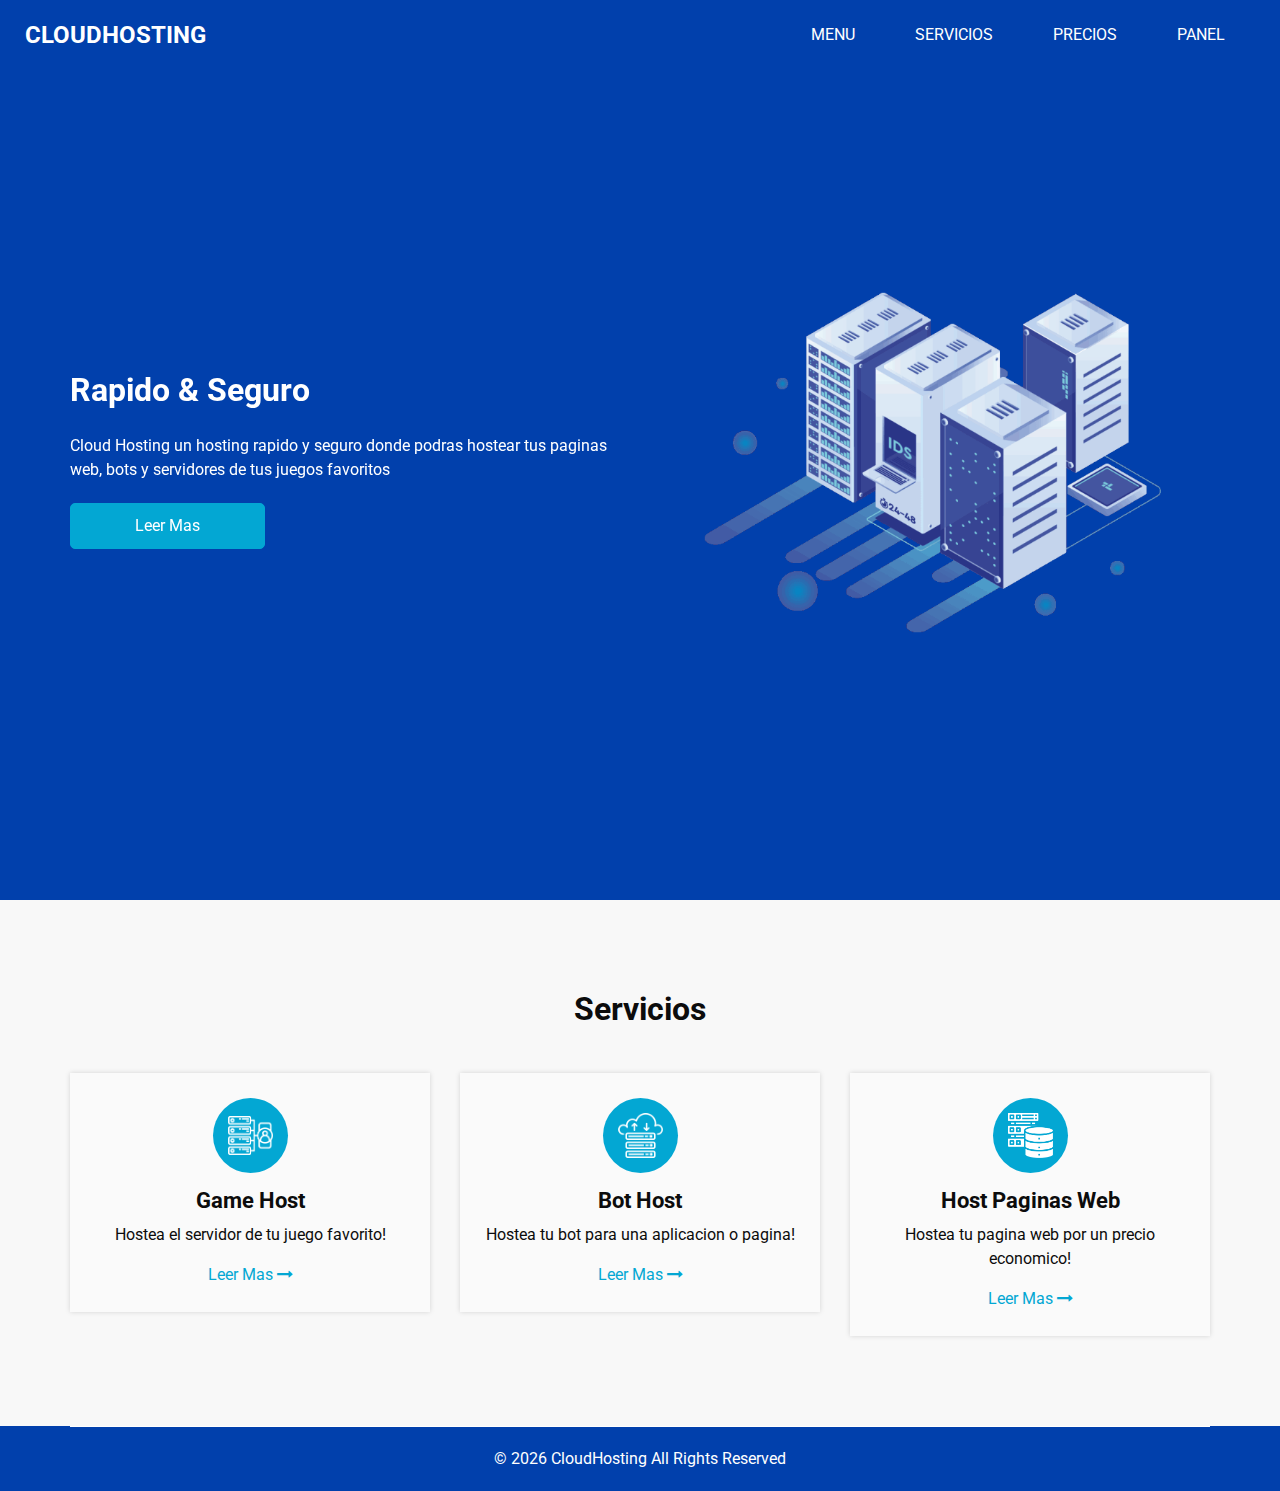
<file: index.html>
<!DOCTYPE html>
<html>

<head>
  <meta charset="utf-8" />
  <meta http-equiv="X-UA-Compatible" content="IE=edge" />
  <meta name="viewport" content="width=device-width, initial-scale=1, shrink-to-fit=no" />
  <link rel="icon" href="images/fevicon.png" type="image/gif" />
  <meta name="keywords" content="" />
  <meta name="description" content="Cloud Hosting un hosting rapido y seguro donde podras hostear tus paginas web, bots y servidores de tus juegos favoritos" />
  <meta name="author" content="" />
  <title>CloudHosting | Inicio</title>
  <link rel="stylesheet" type="text/css" href="css/bootstrap.css" />
  <link href="https://fonts.googleapis.com/css2?family=Roboto:wght@400;500;700;900&display=swap" rel="stylesheet">
  <link href="css/font-awesome.min.css" rel="stylesheet" />
  <link href="css/style.css" rel="stylesheet" />
  <link href="css/responsive.css" rel="stylesheet" />
</head>

<body>
  <div class="hero_area">
    <header class="header_section">
      <div class="container-fluid">
        <nav class="navbar navbar-expand-lg custom_nav-container ">
          <a class="navbar-brand" href="/">
            <span>CloudHosting</span>
          </a>
          <button class="navbar-toggler" type="button" data-toggle="collapse" data-target="#navbarSupportedContent" aria-controls="navbarSupportedContent" aria-expanded="false" aria-label="Toggle navigation">
            <span class=""> </span>
          </button>
          <div class="collapse navbar-collapse" id="navbarSupportedContent">
            <ul class="navbar-nav  ml-auto">
              <li class="nav-item active">
                <a class="nav-link" href="/">Menu <span class="sr-only">(current)</span></a>
              </li>
              <li class="nav-item">
                <a class="nav-link" href="service.html">Servicios</a>
              </li>
              <li class="nav-item">
                <a class="nav-link" href="https://billing.cloud-hosting.gq/cart.php">Precios</a>
				<li class="nav-item">
                <a class="nav-link" href="https://panel.cloud-hosting.gq">Panel</a>
              </li>
            </ul>
          </div>
        </nav>
      </div>
    </header>
    <section class="slider_section ">
      <div id="customCarousel1" class="carousel slide" data-ride="carousel">
        <div class="carousel-inner">
          <div class="carousel-item active">
            <div class="container ">
              <div class="row">
                <div class="col-md-6">
                  <div class="detail-box">
                    <h1>
                      Rapido & Seguro <br>
                    </h1>
                    <p>
                      Cloud Hosting un hosting rapido y seguro donde podras hostear tus paginas web, bots y servidores de tus juegos favoritos</p>
                    <div class="btn-box">
                      <a href="service.html" class="btn-1">
                        Leer Mas
                      </a>
                    </div>
                  </div>
                </div>
                <div class="col-md-6">
                  <div class="row">
                    <div class=" col-lg-10 mx-auto">
                      <div class="img-box">
                        <img src="images/servers.gif" alt="">
                      </div>
                    </div>
                  </div>
                </div>
              </div>
            </div>
          </div>
        </div>
      </div>
    </section>
  </div>
  <section class="service_section layout_padding">
    <div class="container">
      <div class="heading_container heading_center">
        <h2>
          Servicios
        </h2>
      </div>
    </div>
    <div class="container ">
      <div class="row">
        <div class="col-md-6 col-lg-4">
          <div class="box">
            <div class="img-box">
              <img src="images/s1.png" alt="">
            </div>
            <div class="detail-box">
              <h4>
                Game Host
              </h4>
              <p>
                Hostea el servidor de tu juego favorito!
              </p>
              <a href="https://billing.cloud-hosting.gq/cart.php">
                Leer Mas
                <i class="fa fa-long-arrow-right" aria-hidden="true"></i>

              </a>
            </div>
          </div>
        </div>
        <div class="col-md-6 col-lg-4">
          <div class="box ">
            <div class="img-box">
              <img src="images/s2.png" alt="">
            </div>
            <div class="detail-box">
              <h4>
                Bot Host
              </h4>
              <p>
                Hostea tu bot para una aplicacion o pagina!
              </p>
              <a href="https://billing.cloud-hosting.gq/cart.php?gid=1">
                Leer Mas
                <i class="fa fa-long-arrow-right" aria-hidden="true"></i>
              </a>
            </div>
          </div>
        </div>
        <div class="col-md-6 col-lg-4">
          <div class="box ">
            <div class="img-box">
              <img src="images/s5.png" alt="">
            </div>
            <div class="detail-box">
              <h4>
                Host Paginas Web
              </h4>
              <p>
                Hostea tu pagina web por un precio economico!
              </p>
              <a href="https://discord.gg/RYvuRJjNAx">
                Leer Mas
                <i class="fa fa-long-arrow-right" aria-hidden="true"></i>
              </a>
            </div>
          </div>
        </div>
      </div>
    </div>
  </section>
  <footer class="footer_section">
    <div class="container">
      <p>
        &copy; <span id="displayYear"></span> CloudHosting All Rights Reserved
      </p>
    </div>
  </footer>
  <script src="js/jquery-3.4.1.min.js"></script>
  <script src="js/custom.js"></script>
  <script src="js/bootstrap.js"></script>
</body>

</html>
</file>
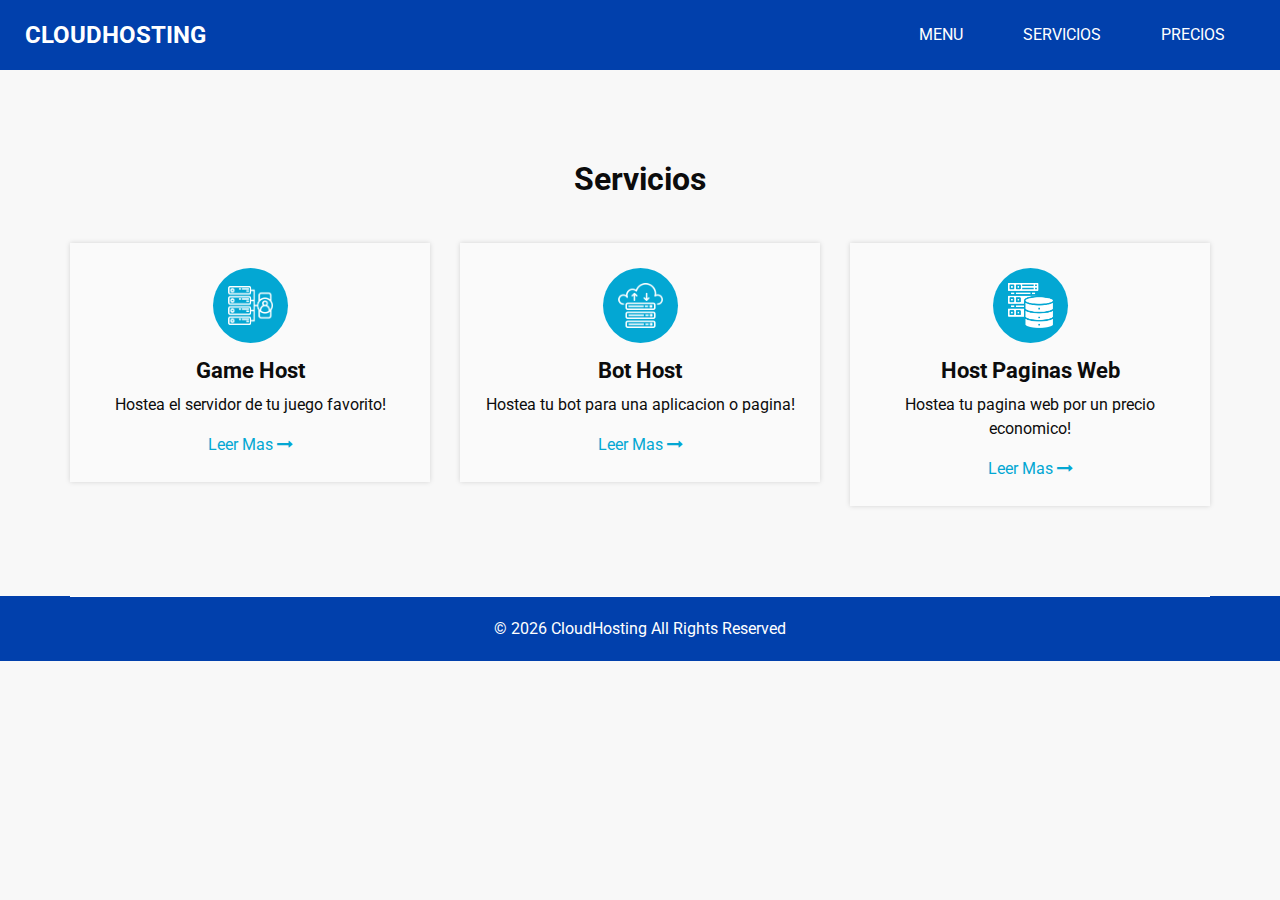
<file: service.html>
<!DOCTYPE html>
<html>

<head>
  <meta charset="utf-8" />
  <meta http-equiv="X-UA-Compatible" content="IE=edge" />
  <meta name="viewport" content="width=device-width, initial-scale=1, shrink-to-fit=no" />
  <link rel="icon" href="images/fevicon.png" type="image/gif" />
  <meta name="keywords" content="" />
  <meta name="description" content="" />
  <meta name="author" content="" />
  <title>CloudHosting | Services</title>
  <link rel="stylesheet" type="text/css" href="css/bootstrap.css" />
  <link href="https://fonts.googleapis.com/css2?family=Roboto:wght@400;500;700;900&display=swap" rel="stylesheet">
  <link href="css/font-awesome.min.css" rel="stylesheet" />
  <link href="css/style.css" rel="stylesheet" />
  <link href="css/responsive.css" rel="stylesheet" />

</head>

<body class="sub_page">

  <div class="hero_area">
    <header class="header_section">
      <div class="container-fluid">
        <nav class="navbar navbar-expand-lg custom_nav-container ">
          <a class="navbar-brand" href="/">
            <span>CloudHosting</span>
          </a>
          <button class="navbar-toggler" type="button" data-toggle="collapse" data-target="#navbarSupportedContent" aria-controls="navbarSupportedContent" aria-expanded="false" aria-label="Toggle navigation">
            <span class=""> </span>
          </button>
          <div class="collapse navbar-collapse" id="navbarSupportedContent">
            <ul class="navbar-nav  ml-auto">
              <li class="nav-item active">
                <a class="nav-link" href="/">Menu <span class="sr-only">(current)</span></a>
              </li>
              <li class="nav-item">
                <a class="nav-link" href="service.html">Servicios</a>
              </li>
              <li class="nav-item">
                <a class="nav-link" href="https://billing.cloud-hosting.gq/cart.php">Precios</a>
              </li>
            </ul>
          </div>
        </nav>
      </div>
    </header>
  </div>
  <section class="service_section layout_padding">
    <div class="container">
      <div class="heading_container heading_center">
        <h2>
          Servicios
        </h2>
      </div>
    </div>
    <div class="container ">
      <div class="row">
        <div class="col-md-6 col-lg-4">
          <div class="box ">
            <div class="img-box">
              <img src="images/s1.png" alt="">
            </div>
            <div class="detail-box">
              <h4>
                Game Host
              </h4>
              <p>
                Hostea el servidor de tu juego favorito!
              </p>
              <a href="https://billing.cloud-hosting.gq/cart.php">
                Leer Mas
                <i class="fa fa-long-arrow-right" aria-hidden="true"></i>
              </a>
            </div>
          </div>
        </div>
        <div class="col-md-6 col-lg-4">
          <div class="box ">
            <div class="img-box">
              <img src="images/s2.png" alt="">
            </div>
            <div class="detail-box">
              <h4>
                Bot Host
              </h4>
              <p>
                Hostea tu bot para una aplicacion o pagina!
              </p>
              <a href="https://billing.cloud-hosting.gq/cart.php?gid=1">
                Leer Mas
                <i class="fa fa-long-arrow-right" aria-hidden="true"></i>
              </a>
            </div>
          </div>
        </div>
        <div class="col-md-6 col-lg-4">
          <div class="box ">
            <div class="img-box">
              <img src="images/s5.png" alt="">
            </div>
            <div class="detail-box">
              <h4>
                Host Paginas Web
              </h4>
              <p>
                Hostea tu pagina web por un precio economico!
              </p>
              <a href="https://discord.gg/tY2MkxDC">
                Leer Mas
                <i class="fa fa-long-arrow-right" aria-hidden="true"></i>
              </a>
            </div>
          </div>
        </div>
      </div>
    </div>
  </section>
  <footer class="footer_section">
    <div class="container">
      <p>
        &copy; <span id="displayYear"></span> CloudHosting All Rights Reserved
      </p>
    </div>
  </footer>
  <script src="js/jquery-3.4.1.min.js"></script>
  <script src="js/custom.js"></script>
  <script src="js/bootstrap.js"></script>

</body>

</html>
</file>
<file: css/style.css>
body {
  font-family: "Roboto", sans-serif;
  color: #0c0c0c;
  background-color: #f8f8f8;
  overflow-x: hidden;
}

.layout_padding {
  padding: 90px 0;
}

.layout_padding2 {
  padding: 75px 0;
}

.layout_padding2-top {
  padding-top: 75px;
}

.layout_padding2-bottom {
  padding-bottom: 75px;
}

.layout_padding-top {
  padding-top: 90px;
}

.layout_padding-bottom {
  padding-bottom: 90px;
}

.heading_container {
  display: -webkit-box;
  display: -ms-flexbox;
  display: flex;
  -webkit-box-orient: vertical;
  -webkit-box-direction: normal;
      -ms-flex-direction: column;
          flex-direction: column;
  -webkit-box-align: start;
      -ms-flex-align: start;
          align-items: flex-start;
}

.heading_container h2 {
  position: relative;
  font-weight: bold;
  margin: 0;
}

.heading_container.heading_center {
  -webkit-box-align: center;
      -ms-flex-align: center;
          align-items: center;
  text-align: center;
}

.heading_container p {
  margin-top: 10px;
  margin-bottom: 0;
}

.container_border_style {
  position: relative;
  padding: 20px;
}

.container_border_style::before, .container_border_style::after {
  content: "";
  position: absolute;
  top: 50%;
  width: 3px;
  height: 90px;
  background-color: #03a7d3;
  -webkit-transform: translateY(-50%);
          transform: translateY(-50%);
}

.container_border_style::before {
  left: 0;
}

.container_border_style::after {
  right: 0;
}

a,
a:hover,
a:focus {
  text-decoration: none;
}

a:hover,
a:focus {
  color: initial;
}

.btn,
.btn:focus {
  outline: none !important;
  -webkit-box-shadow: none;
          box-shadow: none;
}

/*header section*/
.hero_area {
  position: relative;
  background-color: #0140ac;
  min-height: 100vh;
  display: -webkit-box;
  display: -ms-flexbox;
  display: flex;
  -webkit-box-orient: vertical;
  -webkit-box-direction: normal;
      -ms-flex-direction: column;
          flex-direction: column;
}

.sub_page .hero_area {
  min-height: auto;
}

.header_section .container-fluid {
  padding-right: 25px;
  padding-left: 25px;
}

.navbar-brand span {
  font-weight: bold;
  color: #ffffff;
  font-size: 24px;
  text-transform: uppercase;
}

.custom_nav-container {
  padding: 10px 0;
}

.custom_nav-container .navbar-nav .nav-item .nav-link {
  padding: 3px 15px;
  margin: 10px 15px;
  color: #ffffff;
  text-align: center;
  text-transform: uppercase;
}

.custom_nav-container .nav_search-btn {
  width: 35px;
  height: 35px;
  padding: 0;
  border: none;
  color: #ffffff;
  margin: 0 20px;
}

.custom_nav-container .navbar-toggler {
  outline: none;
}

.custom_nav-container .navbar-toggler {
  padding: 0;
  width: 37px;
  height: 42px;
  -webkit-transition: all 0.3s;
  transition: all 0.3s;
}

.custom_nav-container .navbar-toggler span {
  display: block;
  width: 35px;
  height: 4px;
  background-color: #ffffff;
  margin: 7px 0;
  -webkit-transition: all 0.3s;
  transition: all 0.3s;
  position: relative;
  border-radius: 5px;
  transition: all 0.3s;
}

.custom_nav-container .navbar-toggler span::before, .custom_nav-container .navbar-toggler span::after {
  content: "";
  position: absolute;
  left: 0;
  height: 100%;
  width: 100%;
  background-color: #ffffff;
  top: -10px;
  border-radius: 5px;
  -webkit-transition: all 0.3s;
  transition: all 0.3s;
}

.custom_nav-container .navbar-toggler span::after {
  top: 10px;
}

.custom_nav-container .navbar-toggler[aria-expanded="true"] {
  -webkit-transform: rotate(360deg);
          transform: rotate(360deg);
}

.custom_nav-container .navbar-toggler[aria-expanded="true"] span {
  -webkit-transform: rotate(45deg);
          transform: rotate(45deg);
}

.custom_nav-container .navbar-toggler[aria-expanded="true"] span::before, .custom_nav-container .navbar-toggler[aria-expanded="true"] span::after {
  -webkit-transform: rotate(90deg);
          transform: rotate(90deg);
  top: 0;
}

.custom_nav-container .navbar-toggler[aria-expanded="true"] .s-1 {
  -webkit-transform: rotate(45deg);
          transform: rotate(45deg);
  margin: 0;
  margin-bottom: -4px;
}

.custom_nav-container .navbar-toggler[aria-expanded="true"] .s-2 {
  display: none;
}

.custom_nav-container .navbar-toggler[aria-expanded="true"] .s-3 {
  -webkit-transform: rotate(-45deg);
          transform: rotate(-45deg);
  margin: 0;
  margin-top: -4px;
}

.custom_nav-container .navbar-toggler[aria-expanded="false"] .s-1,
.custom_nav-container .navbar-toggler[aria-expanded="false"] .s-2,
.custom_nav-container .navbar-toggler[aria-expanded="false"] .s-3 {
  -webkit-transform: none;
          transform: none;
}

.quote_btn-container {
  display: -webkit-box;
  display: -ms-flexbox;
  display: flex;
  -webkit-box-align: center;
      -ms-flex-align: center;
          align-items: center;
}

.quote_btn-container a {
  color: #ffffff;
  text-transform: uppercase;
}

.quote_btn-container a span {
  margin-left: 5px;
}

/*end header section*/
/* slider section */
.slider_section {
  -webkit-box-flex: 1;
      -ms-flex: 1;
          flex: 1;
  display: -webkit-box;
  display: -ms-flexbox;
  display: flex;
  -webkit-box-align: center;
      -ms-flex-align: center;
          align-items: center;
  padding-top: 45px;
  padding-bottom: 90px;
}

.slider_section .row {
  -webkit-box-align: center;
      -ms-flex-align: center;
          align-items: center;
}

.slider_section #customCarousel1 {
  width: 100%;
  position: unset;
}

.slider_section .detail-box {
  color: #ffffff;
}

.slider_section .detail-box h1 {
  font-weight: bold;
  margin-bottom: 25px;
  font-size: 2rem;
}

.slider_section .detail-box h1 span {
  font-size: 3rem;
  color: #03a7d3;
}

.slider_section .detail-box .btn-box {
  display: -webkit-box;
  display: -ms-flexbox;
  display: flex;
  margin: 0 -5px;
}

.slider_section .detail-box a {
  margin: 5px;
  width: 195px;
  text-align: center;
}

.slider_section .detail-box .btn-1 {
  display: inline-block;
  padding: 10px 15px;
  background-color: #03a7d3;
  color: #ffffff;
  border-radius: 5px;
  border: 1px solid #03a7d3;
  -webkit-transition: all .3s;
  transition: all .3s;
}

.slider_section .detail-box .btn-1:hover {
  background-color: transparent;
  color: #03a7d3;
}

.slider_section .detail-box .btn-2 {
  display: inline-block;
  padding: 10px 15px;
  background-color: #ff4646;
  color: #ffffff;
  border-radius: 5px;
  border: 1px solid #ff4646;
  -webkit-transition: all .3s;
  transition: all .3s;
}

.slider_section .detail-box .btn-2:hover {
  background-color: transparent;
  color: #ff4646;
}

.slider_section .img-box img {
  width: 100%;
}

.slider_section .carousel_btn-box {
  position: absolute;
  bottom: 0;
  left: 0;
  display: -webkit-box;
  display: -ms-flexbox;
  display: flex;
  -webkit-box-pack: justify;
      -ms-flex-pack: justify;
          justify-content: space-between;
  width: 100%;
  height: 50px;
  z-index: 3;
  font-size: 22px;
}

.slider_section .carousel_btn-box .carousel-control-prev,
.slider_section .carousel_btn-box .carousel-control-next {
  position: unset;
  width: 50px;
  height: 50px;
  background-color: #03a7d3;
  opacity: 1;
  font-size: 28px;
  -webkit-transition: all .3s;
  transition: all .3s;
}

.slider_section .carousel_btn-box .carousel-control-prev:hover,
.slider_section .carousel_btn-box .carousel-control-next:hover {
  background-color: #ffffff;
  color: #000000;
}

.about_section .row {
  -webkit-box-align: center;
      -ms-flex-align: center;
          align-items: center;
}

.about_section .img-box img {
  max-width: 100%;
}

.about_section .detail-box p {
  color: #999;
  margin-top: 15px;
}

.about_section .detail-box a {
  display: inline-block;
  padding: 10px 45px;
  background-color: #ff4646;
  color: #ffffff;
  border-radius: 5px;
  border: 1px solid #ff4646;
  -webkit-transition: all .3s;
  transition: all .3s;
  margin-top: 15px;
}

.about_section .detail-box a:hover {
  background-color: transparent;
  color: #ff4646;
}

.service_section {
  position: relative;
}

.service_section .box {
  margin-top: 45px;
  display: -webkit-box;
  display: -ms-flexbox;
  display: flex;
  -webkit-box-orient: vertical;
  -webkit-box-direction: normal;
      -ms-flex-direction: column;
          flex-direction: column;
  -webkit-box-align: center;
      -ms-flex-align: center;
          align-items: center;
  text-align: center;
  padding: 25px;
  background-color: #fafafa;
  -webkit-box-shadow: 0 0 5px 0 rgba(0, 0, 0, 0.15);
          box-shadow: 0 0 5px 0 rgba(0, 0, 0, 0.15);
}

.service_section .box .img-box {
  width: 75px;
  height: 75px;
  background-color: #03a7d3;
  border-radius: 100%;
  display: -webkit-box;
  display: -ms-flexbox;
  display: flex;
  -webkit-box-pack: center;
      -ms-flex-pack: center;
          justify-content: center;
  -webkit-box-align: center;
      -ms-flex-align: center;
          align-items: center;
  -webkit-transition: all .2s;
  transition: all .2s;
  padding: 10px;
}

.service_section .box .img-box img {
  width: 100%;
  max-width: 45px;
  max-height: 45px;
}

.service_section .box .detail-box {
  margin-top: 15px;
}

.service_section .box .detail-box h4 {
  font-weight: bold;
  font-size: 22px;
}

.service_section .box .detail-box a {
  color: #03a7d3;
}

.service_section .box .detail-box a:hover {
  color: #ff4646;
}

.service_section .box:hover .img-box {
  background-color: #ff4646;
}

.server_section {
  background: linear-gradient(110deg, transparent 25%, #020230 25%);
  padding: 55px 0;
  color: #ffffff;
}

.server_section .row {
  -webkit-box-align: center;
      -ms-flex-align: center;
          align-items: center;
}

.server_section .img-box {
  position: relative;
}

.server_section .img-box img {
  width: 100%;
}

.server_section .img-box .play_btn {
  position: absolute;
  top: 50%;
  left: 50%;
  display: -webkit-box;
  display: -ms-flexbox;
  display: flex;
  -webkit-box-align: center;
      -ms-flex-align: center;
          align-items: center;
  -webkit-box-pack: center;
      -ms-flex-pack: center;
          justify-content: center;
  width: 65px;
  height: 65px;
  -webkit-transform: translate(-50%, -50%);
          transform: translate(-50%, -50%);
  border: none;
}

.server_section .img-box .play_btn button {
  background-color: transparent;
  border: none;
  background-color: #03a7d3;
  color: #ffffff;
  width: 100%;
  height: 100%;
  border-radius: 100%;
  position: relative;
  z-index: 3;
  outline: none;
}

.server_section .img-box .play_btn:before, .server_section .img-box .play_btn:after {
  content: "";
  width: 100%;
  height: 100%;
  position: absolute;
  top: 50%;
  left: 50%;
  background-color: #03a7d3;
  opacity: 1;
  border-radius: 100%;
  -webkit-transform: translate(-50%, -50%);
          transform: translate(-50%, -50%);
}

.server_section .img-box .play_btn:before {
  z-index: 2;
  -webkit-animation: before-animation 1500ms infinite;
          animation: before-animation 1500ms infinite;
}

.server_section .img-box .play_btn:after {
  z-index: 1;
  -webkit-animation: after-animation 1500ms infinite;
          animation: after-animation 1500ms infinite;
}

@-webkit-keyframes before-animation {
  0% {
    -webkit-transform: translateX(-50%) translateY(-50%) translateZ(0) scale(1);
            transform: translateX(-50%) translateY(-50%) translateZ(0) scale(1);
    opacity: 1;
  }
  100% {
    -webkit-transform: translateX(-50%) translateY(-50%) translateZ(0) scale(1.5);
            transform: translateX(-50%) translateY(-50%) translateZ(0) scale(1.5);
    opacity: 0;
  }
}

@keyframes before-animation {
  0% {
    -webkit-transform: translateX(-50%) translateY(-50%) translateZ(0) scale(1);
            transform: translateX(-50%) translateY(-50%) translateZ(0) scale(1);
    opacity: 1;
  }
  100% {
    -webkit-transform: translateX(-50%) translateY(-50%) translateZ(0) scale(1.5);
            transform: translateX(-50%) translateY(-50%) translateZ(0) scale(1.5);
    opacity: 0;
  }
}

@-webkit-keyframes after-animation {
  0% {
    -webkit-transform: translateX(-50%) translateY(-50%) translateZ(0) scale(1);
            transform: translateX(-50%) translateY(-50%) translateZ(0) scale(1);
    opacity: 1;
  }
  100% {
    -webkit-transform: translateX(-50%) translateY(-50%) translateZ(0) scale(2);
            transform: translateX(-50%) translateY(-50%) translateZ(0) scale(2);
    opacity: 0;
  }
}

@keyframes after-animation {
  0% {
    -webkit-transform: translateX(-50%) translateY(-50%) translateZ(0) scale(1);
            transform: translateX(-50%) translateY(-50%) translateZ(0) scale(1);
    opacity: 1;
  }
  100% {
    -webkit-transform: translateX(-50%) translateY(-50%) translateZ(0) scale(2);
            transform: translateX(-50%) translateY(-50%) translateZ(0) scale(2);
    opacity: 0;
  }
}

.server_section .detail-box a {
  display: inline-block;
  padding: 10px 45px;
  background-color: #ff4646;
  color: #ffffff;
  border-radius: 5px;
  border: 1px solid #ff4646;
  -webkit-transition: all .3s;
  transition: all .3s;
  margin-top: 25px;
}

.server_section .detail-box a:hover {
  background-color: transparent;
  color: #ff4646;
}

.price_section .price_container {
  display: -webkit-box;
  display: -ms-flexbox;
  display: flex;
  -ms-flex-wrap: wrap;
      flex-wrap: wrap;
  -webkit-box-pack: center;
      -ms-flex-pack: center;
          justify-content: center;
  text-align: center;
}

.price_section .price_container .box {
  margin: 45px 15px 0 15px;
}

.price_section .price_container .box .detail-box {
  width: 300px;
  padding: 40px 20px 15px 20px;
  background-color: #fff;
  border-radius: 25px;
  -webkit-box-shadow: 0 0 5px 0 rgba(0, 0, 0, 0.1);
          box-shadow: 0 0 5px 0 rgba(0, 0, 0, 0.1);
}

.price_section .price_container .box .detail-box h2 {
  font-weight: bold;
}

.price_section .price_container .box .detail-box h2 span {
  font-size: 3rem;
}

.price_section .price_container .box .detail-box h6 {
  text-transform: uppercase;
  color: #03a7d3;
  font-size: 20px;
  margin-bottom: 10px;
}

.price_section .price_container .box .price_features {
  padding: 0;
  list-style-type: none;
}

.price_section .price_container .box .price_features li {
  margin: 10px 0;
}

.price_section .price_container .box .btn-box {
  margin-top: 25px;
}

.price_section .price_container .box .btn-box a {
  display: inline-block;
  padding: 10px 35px;
  background-color: #ff4646;
  color: #ffffff;
  border-radius: 5px;
  border: 1px solid #ff4646;
  -webkit-transition: all .3s;
  transition: all .3s;
  border: none;
}

.price_section .price_container .box .btn-box a:hover {
  background-color: transparent;
  color: #ff4646;
}

.price_section .price_container .box .btn-box a:hover {
  background-color: #03a7d3;
  color: #ffffff;
}

.price_section .price_container .box:hover {
  color: #ffffff;
}

.price_section .price_container .box:hover .detail-box {
  background-color: #03a7d3;
}

.price_section .price_container .box:hover h6 {
  color: #ffffff;
}

.price_section .price_container .box:hover a {
  background-color: #03a7d3;
  color: #ffffff;
}

.client_section {
  padding-bottom: 45px;
}

.client_section .heading_container {
  margin-bottom: 35px;
}

.client_section .box {
  display: -webkit-box;
  display: -ms-flexbox;
  display: flex;
  -webkit-box-align: center;
      -ms-flex-align: center;
          align-items: center;
  margin: 45px 0;
}

.client_section .box .img-box {
  width: 125px;
  height: 125px;
  min-width: 125px;
  border-radius: 100%;
  overflow: hidden;
  margin-right: -65px;
  position: relative;
}

.client_section .box .img-box img {
  width: 100%;
}

.client_section .box .client_info {
  display: -webkit-box;
  display: -ms-flexbox;
  display: flex;
  -webkit-box-pack: justify;
      -ms-flex-pack: justify;
          justify-content: space-between;
}

.client_section .box .client_info .client_name h5 {
  font-weight: bold;
  color: #03a7d3;
  margin-bottom: 0;
  text-transform: uppercase;
}

.client_section .box .client_info .client_name h6 {
  margin-bottom: 0;
  color: #ff4646;
  font-weight: normal;
  font-size: 14px;
  text-transform: uppercase;
}

.client_section .box .client_info i {
  font-size: 24px;
  color: #03a7d3;
}

.client_section .box p {
  margin-top: 25px;
}

.client_section .box .detail-box {
  background-color: #ffffff;
  padding: 45px 45px 45px 85px;
  -webkit-box-shadow: 0 0 5px 0 rgba(0, 0, 0, 0.2);
          box-shadow: 0 0 5px 0 rgba(0, 0, 0, 0.2);
}

.client_section .carousel-control-prev,
.client_section .carousel-control-next {
  width: 50px;
  height: 50px;
  background-color: #03a7d3;
  opacity: 1;
  font-size: 28px;
  font-weight: bold;
  top: 50%;
  -webkit-transform: translateY(-50%);
          transform: translateY(-50%);
}

.client_section .carousel-control-prev {
  left: 0;
}

.client_section .carousel-control-next {
  right: 0;
}

.contact_section {
  position: relative;
}

.contact_section .heading_container {
  margin-bottom: 45px;
}

.contact_section .form_container input {
  width: 100%;
  border: 1px solid #b0b0b0;
  height: 50px;
  margin-bottom: 25px;
  padding-left: 15px;
  background-color: transparent;
  outline: none;
  color: #101010;
}

.contact_section .form_container input::-webkit-input-placeholder {
  color: #b0b0b0;
}

.contact_section .form_container input:-ms-input-placeholder {
  color: #b0b0b0;
}

.contact_section .form_container input::-ms-input-placeholder {
  color: #b0b0b0;
}

.contact_section .form_container input::placeholder {
  color: #b0b0b0;
}

.contact_section .form_container input.message-box {
  height: 120px;
}

.contact_section .form_container .btn_box {
  display: -webkit-box;
  display: -ms-flexbox;
  display: flex;
  -webkit-box-pack: center;
      -ms-flex-pack: center;
          justify-content: center;
}

.contact_section .form_container button {
  border: none;
  text-transform: uppercase;
  display: inline-block;
  padding: 15px 65px;
  background-color: #ff4646;
  color: #ffffff;
  border-radius: 0;
  border: 1px solid #ff4646;
  -webkit-transition: all .3s;
  transition: all .3s;
  font-weight: bold;
}

.contact_section .form_container button:hover {
  background-color: transparent;
  color: #ff4646;
}

/* info section */
.info_section {
  background-color: #020230;
  color: #ffffff;
}

.info_section h4 {
  font-weight: 600;
  margin-bottom: 20px;
}

.info_section .info_contact .contact_link_box {
  display: -webkit-box;
  display: -ms-flexbox;
  display: flex;
  -webkit-box-orient: vertical;
  -webkit-box-direction: normal;
      -ms-flex-direction: column;
          flex-direction: column;
}

.info_section .info_contact .contact_link_box a {
  margin: 5px 0;
  color: #ffffff;
}

.info_section .info_contact .contact_link_box a i {
  margin-right: 5px;
}

.info_section .info_contact .contact_link_box a:hover {
  color: #ff4646;
}

.info_section .info_social {
  display: -webkit-box;
  display: -ms-flexbox;
  display: flex;
  margin-top: 20px;
}

.info_section .info_social a {
  display: -webkit-box;
  display: -ms-flexbox;
  display: flex;
  -webkit-box-pack: center;
      -ms-flex-pack: center;
          justify-content: center;
  -webkit-box-align: center;
      -ms-flex-align: center;
          align-items: center;
  color: #ffffff;
  border-radius: 100%;
  margin-right: 10px;
  font-size: 24px;
}

.info_section .info_social a:hover {
  color: #ff4646;
}

.info_section .info_links {
  display: -webkit-box;
  display: -ms-flexbox;
  display: flex;
  -webkit-box-orient: vertical;
  -webkit-box-direction: normal;
      -ms-flex-direction: column;
          flex-direction: column;
  -ms-flex-wrap: wrap;
      flex-wrap: wrap;
}

.info_section .info_links a {
  display: -webkit-box;
  display: -ms-flexbox;
  display: flex;
  -webkit-box-align: center;
      -ms-flex-align: center;
          align-items: center;
  margin-bottom: 15px;
  color: #ffffff;
}

.info_section .info_links a img {
  margin-right: 10px;
}

.info_section .info_links a:hover, .info_section .info_links a.active {
  color: #ff4646;
}

.info_section form input {
  border: none;
  border-bottom: 1px solid #ffffff;
  background-color: transparent;
  width: 100%;
  height: 45px;
  color: #ffffff;
  outline: none;
}

.info_section form input::-webkit-input-placeholder {
  color: #ffffff;
}

.info_section form input:-ms-input-placeholder {
  color: #ffffff;
}

.info_section form input::-ms-input-placeholder {
  color: #ffffff;
}

.info_section form input::placeholder {
  color: #ffffff;
}

.info_section form button {
  width: 100%;
  text-align: center;
  display: inline-block;
  padding: 10px 55px;
  background-color: #ff4646;
  color: #ffffff;
  border-radius: 0;
  border: 1px solid #ff4646;
  -webkit-transition: all .3s;
  transition: all .3s;
  margin-top: 15px;
}

.info_section form button:hover {
  background-color: transparent;
  color: #ff4646;
}

.footer_section {
  position: relative;
  background-color: #0140ac;
  text-align: center;
}

.footer_section p {
  color: #ffffff;
  padding: 20px 0;
  margin: 0;
  border-top: 1px solid #ffffff;
}

.footer_section p a {
  color: inherit;
}
</file>
<file: css/responsive.css>
@media (max-width: 1300px) {}

@media (max-width: 1120px) {}

@media (max-width: 992px) {
  .hero_area {
    min-height: auto;
  }

  #navbarSupportedContent {
    padding: 15px 0 25px 0;
  }

  .quote_btn-container {
    flex-direction: column;
    align-items: center;
  }

  .quote_btn-container a {
    margin-right: 0;
    margin-top: 10px;
  }

  .slider_section {
    padding: 45px 0 90px 0;
  }


  .client_section .box {
    margin: 15px;
  }

  .client_section .carousel_btn-box {
    display: flex;
    justify-content: center;
    margin-top: 45px;
  }

  .client_section .carousel-control-prev,
  .client_section .carousel-control-next {
    position: unset;
    margin: 0 2.5px;
    width: 45px;
    height: 45px;
  }

  .info_section .info_main_row>div {
    margin-bottom: 25px;
  }
}

@media (max-width: 768px) {
  .slider_section .detail-box {
    margin-bottom: 45px;
    text-align: center;
  }

  .slider_section .detail-box .btn-box {
    justify-content: center;
  }

  .about_section .detail-box {
    margin-bottom: 45px;
  }


  .service_section .row .service_col_middle {
    order: 2;
  }

  .service_section .service_col_middle .box {
    margin-bottom: 45px;
  }

  .server_section {
    background: none;
    background-color: #020230;
  }

  .server_section .img-box {
    margin-bottom: 25px;
  }

  .contact_section .form_container {
    margin-right: 0;
    margin-bottom: 45px;
  }

  .info_section .row>div {
    display: flex;
    flex-direction: column;
    align-items: center;
    text-align: center;
    margin-bottom: 35px;
  }

  .info_section .info_links {
    align-items: center;
  }
}

@media (max-width: 576px) {


  .client_section .box {
    flex-direction: column;
    align-items: center;
  }

  .client_section .box .detail-box {
    padding: 85px 45px 45px 45px;

  }

  .client_section .box .img-box {
    margin-right: 0;
    margin-bottom: -65px;
  }
}

@media (max-width: 480px) {}

@media (max-width: 420px) {}

@media (max-width: 376px) {
  .slider_section .detail_box h1 {
    font-size: 2.5rem;
  }
}

@media (min-width: 1200px) {
  .container {
    max-width: 1170px;
  }
}
</file>
